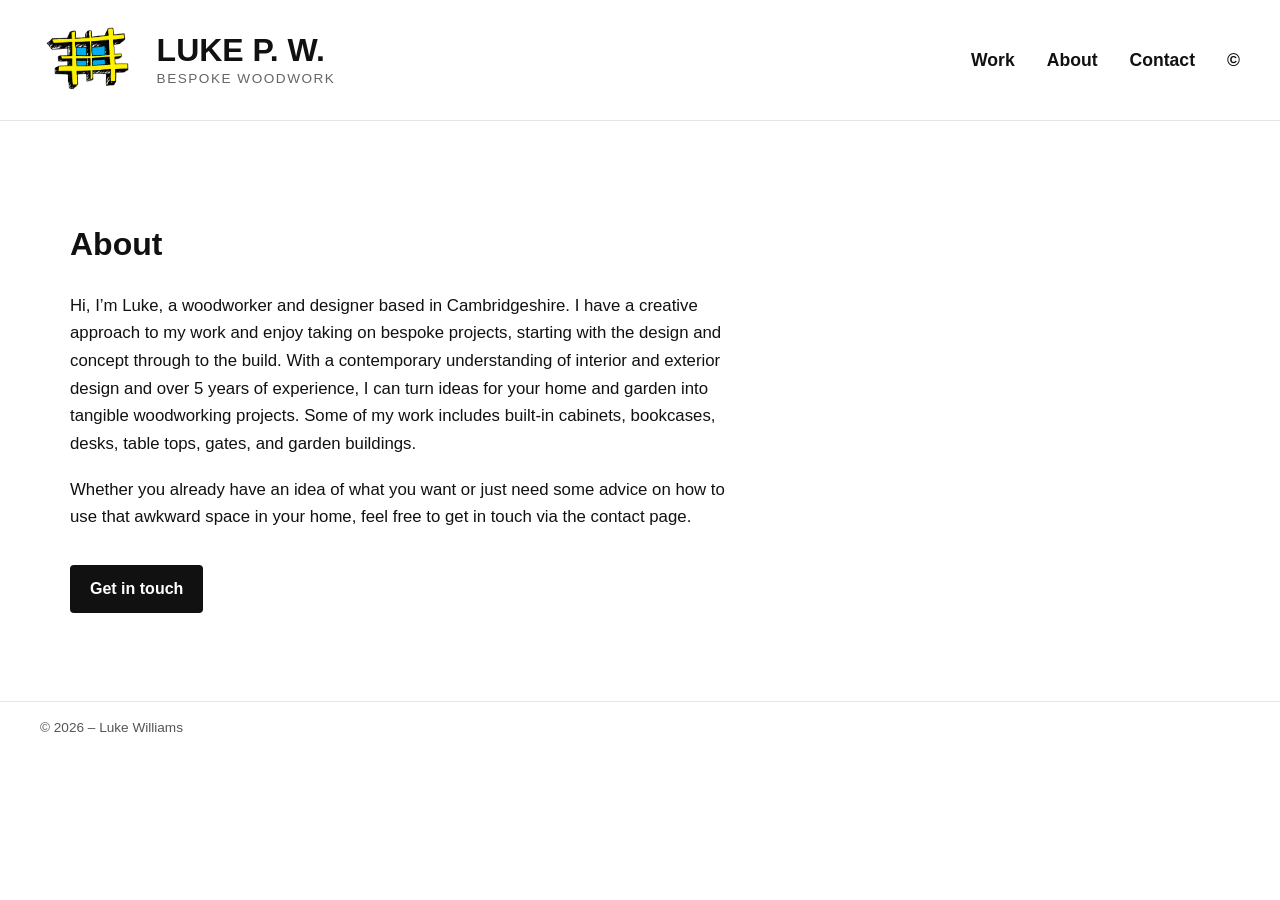
<file: about.html>
<!DOCTYPE html>
<html lang="en">
<head>
  <meta charset="UTF-8" />
  <title>LUKE P. W.</title>
  <link rel="apple-touch-icon" sizes="180x180" href="/favicon_io/apple-touch-icon.png">
  <link rel="icon" type="image/png" sizes="32x32" href="/favicon_io/favicon-32x32.png">
  <link rel="icon" type="image/png" sizes="16x16" href="/favicon_io/favicon-16x16.png">
  <link rel="manifest" href="/site.webmanifest">
  <meta name="viewport" content="width=device-width, initial-scale=1" />
  <link rel="stylesheet" href="styles.css" />
</head>
<body>
<header class="site-header">
   <a href="index.html" class="site-title">
  <img src="images/luke_logo.png" alt="Luke P. W." class="site-logo">

  <span class="title-group">
    <span class="title-main">LUKE P. W.</span>
    <span class="title-tagline">Bespoke Woodwork</span>
  </span>
</a>

    <button class="menu-toggle" aria-expanded="false" aria-controls="main-nav">
        Menu
    </button>

    <nav id="main-nav" class="main-nav">
        <ul class="nav-list">
            <li class="nav-item"><a href="index.html">Work</a></li>
            <li class="nav-item"><a href="about.html">About</a></li>
            <li class="nav-item"><a href="contact.html">Contact</a></li>
            <li class="nav-item"><a href="legal.html">©</a></li>
        </ul>
    </nav>
</header>
<main class="page-main">
  <article class="text-page">
 <section class="about-section">
  <h2>About</h2>

  <p>
Hi, I’m Luke, a woodworker and designer based in Cambridgeshire. I have a creative approach to my work and enjoy taking on bespoke projects, starting with the design and concept through to the build. With a contemporary understanding of interior and exterior design and over 5 years of experience, I can turn ideas for your home and garden into tangible woodworking projects. Some of my work includes built-in cabinets, bookcases, desks, table tops, gates, and garden buildings.
</p>

<p>
Whether you already have an idea of what you want or just need some advice on how to use that awkward space in your home, feel free to <a href="contact.html">get in touch via the contact page</a>.
</p>

  <a class="contact-button" href="contact.html">Get in touch</a>
</section>
  </article>
</main>
<footer class="site-footer">
  <span>© 2026 – Luke Williams</span>
</footer>
<script>
  const t = document.querySelector('.menu-toggle');
  const n = document.querySelector('.main-nav');
  t.addEventListener('click', () => {
    const expanded = t.getAttribute('aria-expanded') === 'true';
    t.setAttribute('aria-expanded', String(!expanded));
    n.classList.toggle('is-open');
  });
</script>
</body>
</html>
</file>
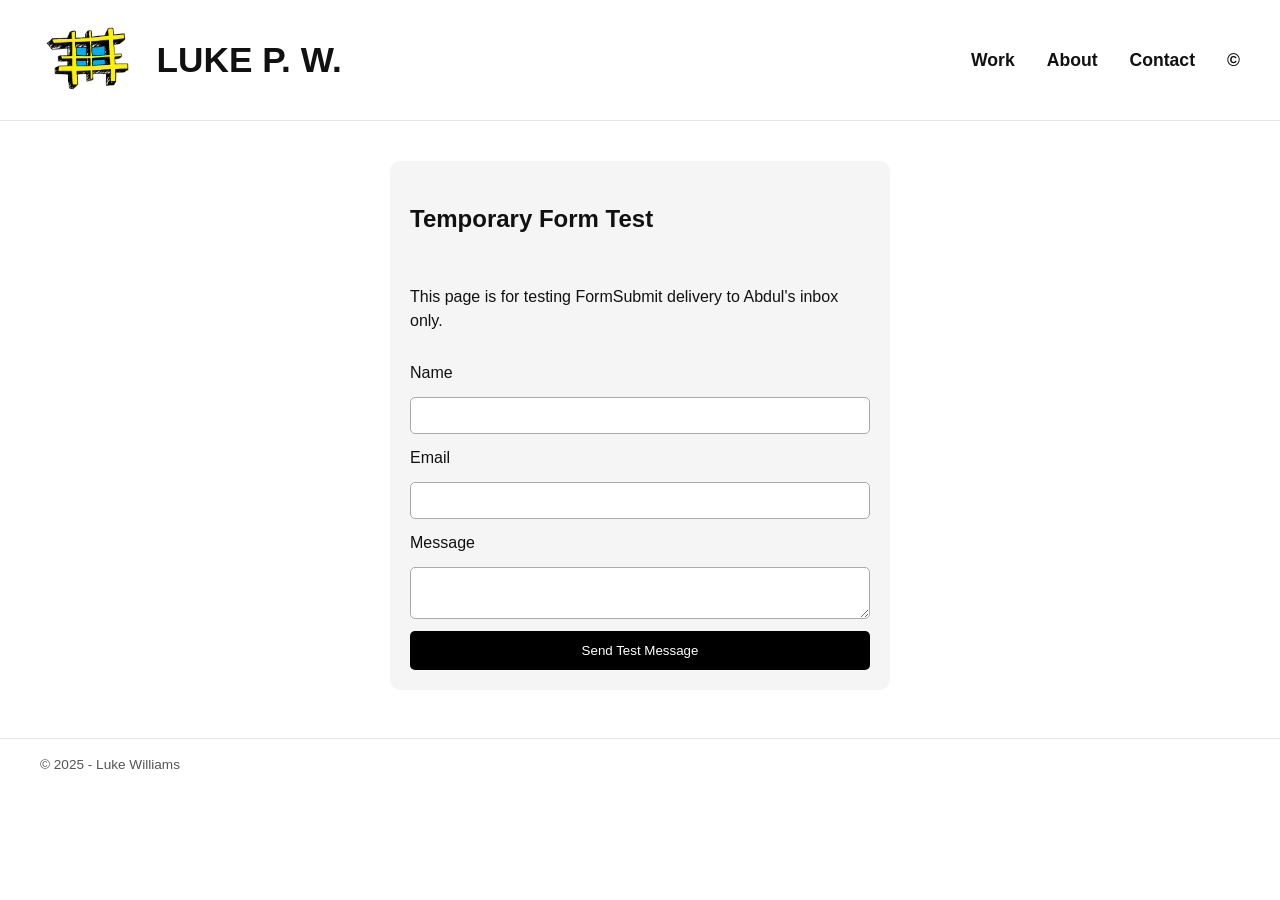
<file: contact-abdul.html>
<!DOCTYPE html>
<html lang="en">
<head>
  <meta charset="UTF-8" />
  <title>Form Test | LUKE P. W.</title>
  <link rel="apple-touch-icon" sizes="180x180" href="/favicon_io/apple-touch-icon.png">
  <link rel="icon" type="image/png" sizes="32x32" href="/favicon_io/favicon-32x32.png">
  <link rel="icon" type="image/png" sizes="16x16" href="/favicon_io/favicon-16x16.png">
  <link rel="manifest" href="/site.webmanifest">
  <meta name="viewport" content="width=device-width, initial-scale=1" />
  <link rel="stylesheet" href="styles.css" />
</head>
<body>
<header class="site-header">
  <a href="index.html" class="site-title"><img src="images/luke_logo.png" alt="" class="site-logo">LUKE P. W.</a>
  <button class="menu-toggle" aria-expanded="false" aria-controls="main-nav">Menu</button>
  <nav id="main-nav" class="main-nav">
    <ul class="nav-list">
      <li class="nav-item"><a href="index.html">Work</a></li>
      <li class="nav-item"><a href="about.html">About</a></li>
      <li class="nav-item"><a href="contact.html">Contact</a></li>
      <li class="nav-item"><a href="legal.html">&copy;</a></li>
    </ul>
  </nav>
</header>
<main class="page-main text-page">
  <form action="https://formsubmit.co/abdul.hamid@entityltd.com" method="POST" class="contact-form">
    <h2>Temporary Form Test</h2>
    <p>This page is for testing FormSubmit delivery to Abdul's inbox only.</p>

    <label for="contact-name">Name</label>
    <input id="contact-name" type="text" name="name" required>

    <label for="contact-email">Email</label>
    <input id="contact-email" type="email" name="email" required>

    <label for="contact-message">Message</label>
    <textarea id="contact-message" name="message" required></textarea>

    <input type="hidden" name="_subject" value="Temporary Abdul Form Test">
    <input type="hidden" name="_next" value="https://www.lukepw.co.uk/thankyou.html">
    <input type="hidden" name="_url" value="https://www.lukepw.co.uk/contact-abdul.html">
    <input type="text" name="_honey" tabindex="-1" autocomplete="off" hidden>

    <button type="submit">Send Test Message</button>
  </form>
</main>
<footer class="site-footer">
  <span>&copy; 2025 - Luke Williams</span>
</footer>
<script>
  const t = document.querySelector('.menu-toggle');
  const n = document.querySelector('.main-nav');
  t.addEventListener('click', () => {
    const expanded = t.getAttribute('aria-expanded') === 'true';
    t.setAttribute('aria-expanded', String(!expanded));
    n.classList.toggle('is-open');
  });
</script>
</body>
</html>
</file>
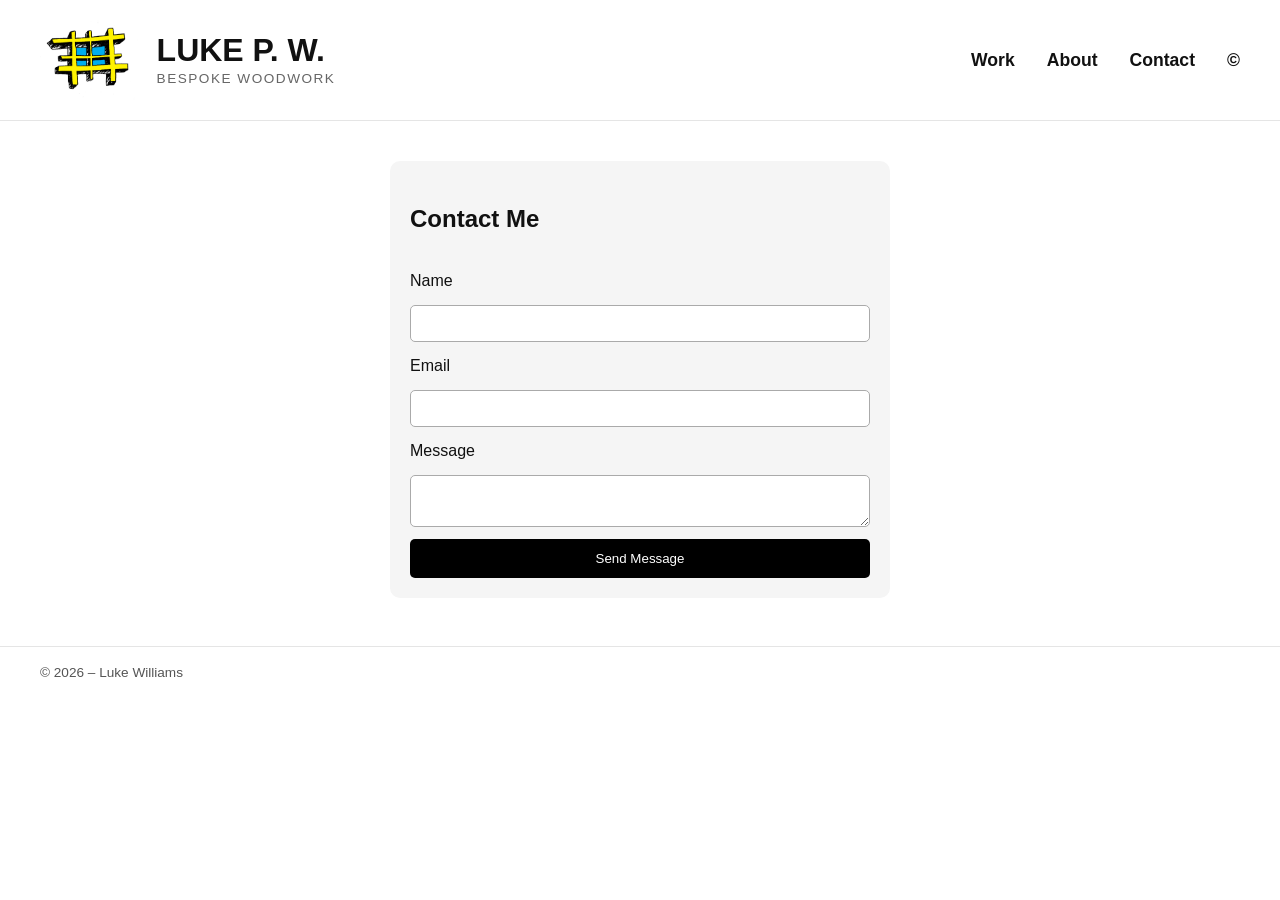
<file: contact.html>
<!DOCTYPE html>
<html lang="en">
<head>
  <meta charset="UTF-8" />
  <title>LUKE P. W.</title>
  <link rel="apple-touch-icon" sizes="180x180" href="/favicon_io/apple-touch-icon.png">
  <link rel="icon" type="image/png" sizes="32x32" href="/favicon_io/favicon-32x32.png">
  <link rel="icon" type="image/png" sizes="16x16" href="/favicon_io/favicon-16x16.png">
  <link rel="manifest" href="/site.webmanifest">
  <meta name="viewport" content="width=device-width, initial-scale=1" />
  <link rel="stylesheet" href="styles.css" />
</head>
<body>
<header class="site-header">
   <a href="index.html" class="site-title">
  <img src="images/luke_logo.png" alt="Luke P. W." class="site-logo">

  <span class="title-group">
    <span class="title-main">LUKE P. W.</span>
    <span class="title-tagline">Bespoke Woodwork</span>
  </span>
</a>

    <button class="menu-toggle" aria-expanded="false" aria-controls="main-nav">
        Menu
    </button>

    <nav id="main-nav" class="main-nav">
        <ul class="nav-list">
            <li class="nav-item"><a href="index.html">Work</a></li>
            <li class="nav-item"><a href="about.html">About</a></li>
            <li class="nav-item"><a href="contact.html">Contact</a></li>
            <li class="nav-item"><a href="legal.html">©</a></li>
        </ul>
    </nav>
</header>
<main class="page-main">
  <form action="https://formsubmit.co/lukepw@live.co.uk" method="POST" class="contact-form">
    <h2>Contact Me</h2>

    <label for="contact-name">Name</label>
    <input id="contact-name" type="text" name="name" required>

    <label for="contact-email">Email</label>
    <input id="contact-email" type="email" name="email" required>

    <label for="contact-message">Message</label>
    <textarea id="contact-message" name="message" required></textarea>

    <input type="hidden" name="_subject" value="New Contact Form Message">
    <input type="hidden" name="_next" value="https://www.lukepw.co.uk/thankyou.html">
    <input type="hidden" name="_url" value="https://www.lukepw.co.uk/contact.html">
    <input type="text" name="_honey" tabindex="-1" autocomplete="off" hidden>

    <button type="submit">Send Message</button>
  </form>

</main>
<footer class="site-footer">
  <span>© 2026 – Luke Williams</span>
</footer>
<script>
  const t = document.querySelector('.menu-toggle');
  const n = document.querySelector('.main-nav');
  t.addEventListener('click', () => {
    const expanded = t.getAttribute('aria-expanded') === 'true';
    t.setAttribute('aria-expanded', String(!expanded));
    n.classList.toggle('is-open');
  });
</script>
</body>
</html>
</file>
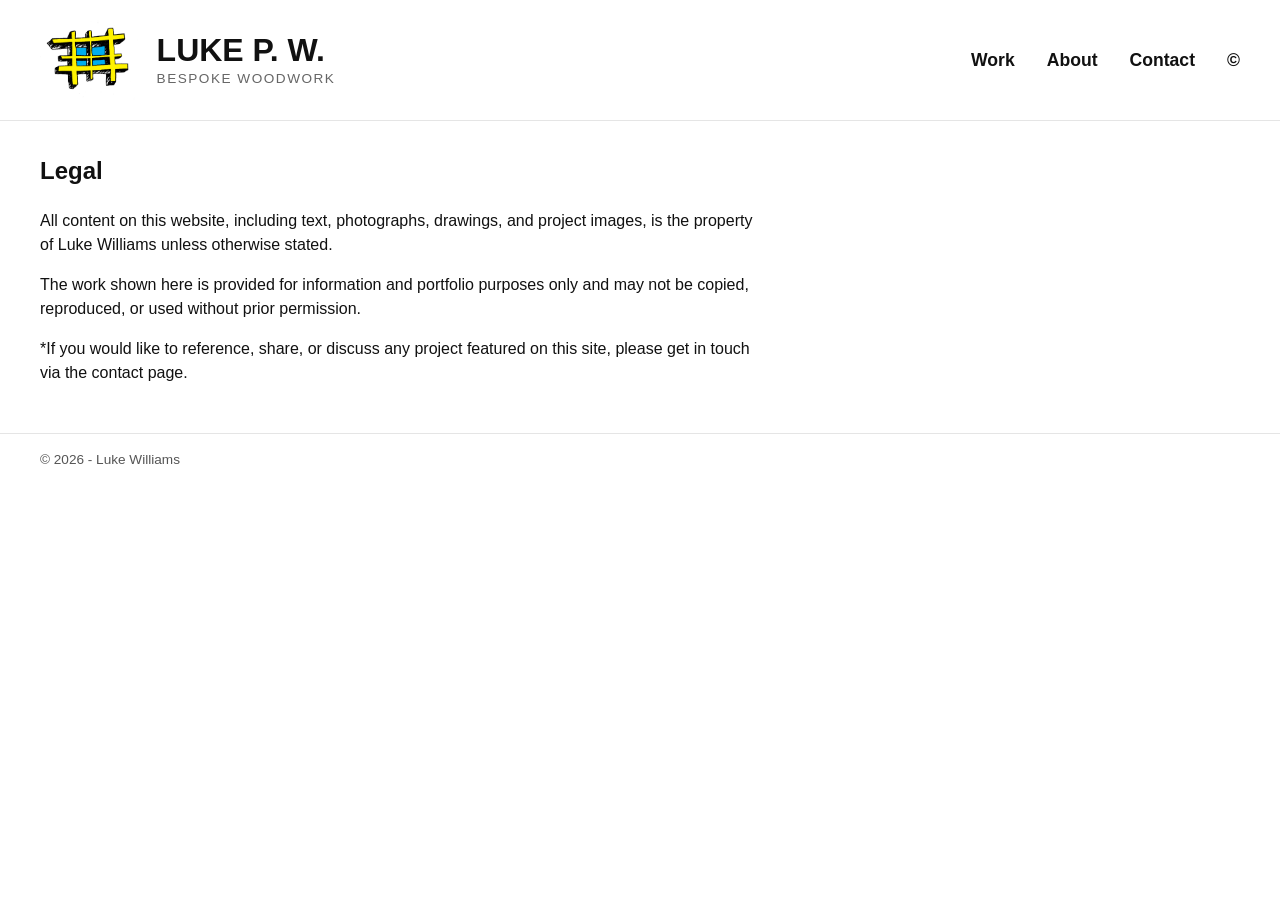
<file: legal.html>
<!DOCTYPE html>
<html lang="en">
<head>
  <meta charset="UTF-8" />
  <title>LUKE P. W.</title>
  <link rel="apple-touch-icon" sizes="180x180" href="/favicon_io/apple-touch-icon.png">
  <link rel="icon" type="image/png" sizes="32x32" href="/favicon_io/favicon-32x32.png">
  <link rel="icon" type="image/png" sizes="16x16" href="/favicon_io/favicon-16x16.png">
  <link rel="manifest" href="/site.webmanifest">
  <meta name="viewport" content="width=device-width, initial-scale=1" />
  <link rel="stylesheet" href="styles.css" />
</head>
<body>
<header class="site-header">
   <a href="index.html" class="site-title">
  <img src="images/luke_logo.png" alt="Luke P. W." class="site-logo">

  <span class="title-group">
    <span class="title-main">LUKE P. W.</span>
    <span class="title-tagline">Bespoke Woodwork</span>
  </span>
</a>

    <button class="menu-toggle" aria-expanded="false" aria-controls="main-nav">
        Menu
    </button>

    <nav id="main-nav" class="main-nav">
        <ul class="nav-list">
            <li class="nav-item"><a href="index.html">Work</a></li>
            <li class="nav-item"><a href="about.html">About</a></li>
            <li class="nav-item"><a href="contact.html">Contact</a></li>
            <li class="nav-item"><a href="legal.html">©</a></li>
        </ul>
    </nav>
</header>
<main class="page-main">
  <article class="text-page">
    <h1>Legal</h1>
    <p>All content on this website, including text, photographs, drawings, and project images, is the property of Luke Williams unless otherwise stated.</p>
    <p>The work shown here is provided for information and portfolio purposes only and may not be copied, reproduced, or used without prior permission.</p>
    <p>*If you would like to reference, share, or discuss any project featured on this site, please get in touch via the <a href="contact.html">contact page</a>.</p>
  </article>
</main>
<footer class="site-footer">
  <span>&copy; 2026 - Luke Williams</span>
</footer>
<script>
  const t = document.querySelector('.menu-toggle');
  const n = document.querySelector('.main-nav');
  t.addEventListener('click', () => {
    const expanded = t.getAttribute('aria-expanded') === 'true';
    t.setAttribute('aria-expanded', String(!expanded));
    n.classList.toggle('is-open');
  });
</script>
</body>
</html>
</file>
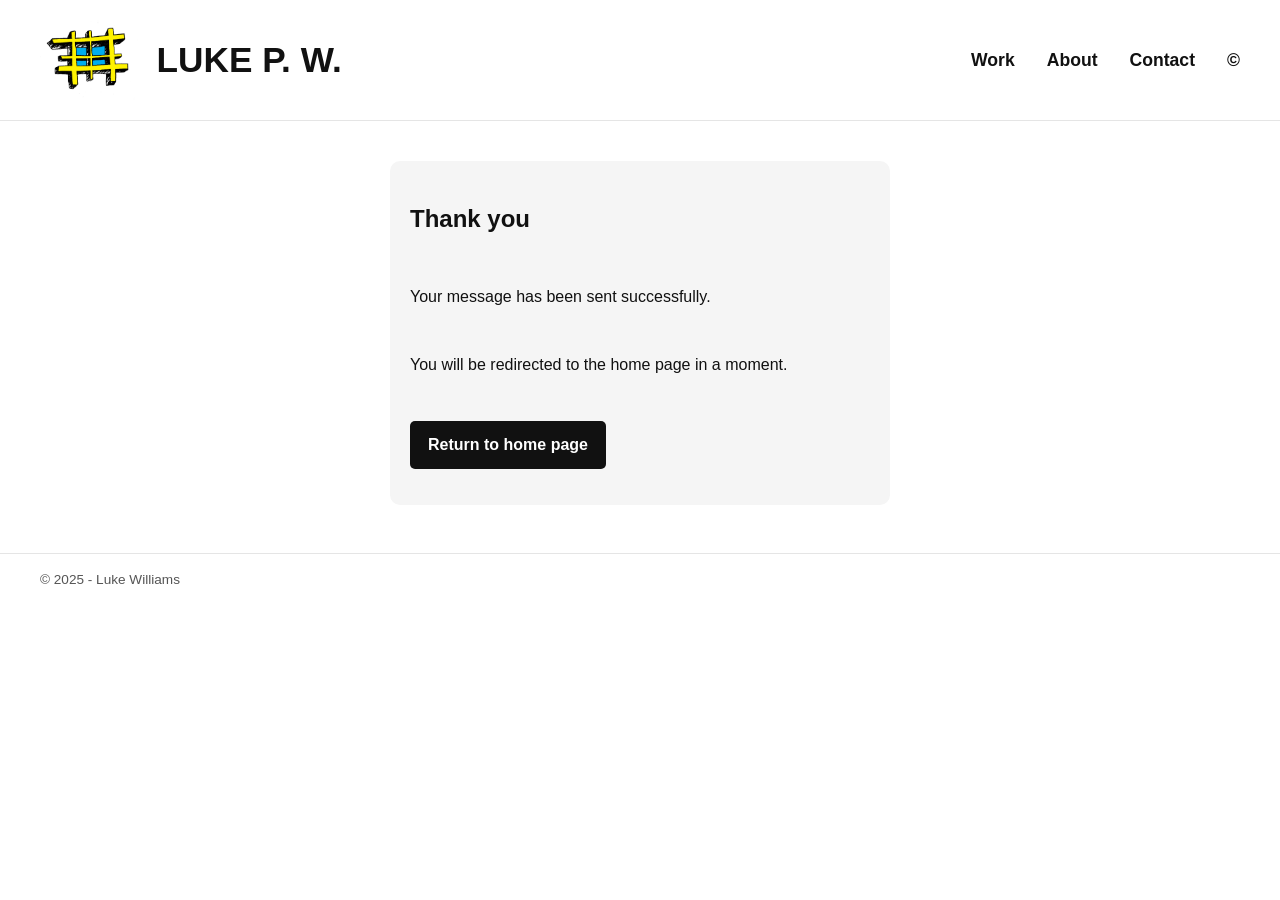
<file: thankyou.html>
<!DOCTYPE html>
<html lang="en">
<head>
  <meta charset="UTF-8" />
  <title>Message Sent | LUKE P. W.</title>
  <link rel="apple-touch-icon" sizes="180x180" href="/favicon_io/apple-touch-icon.png">
  <link rel="icon" type="image/png" sizes="32x32" href="/favicon_io/favicon-32x32.png">
  <link rel="icon" type="image/png" sizes="16x16" href="/favicon_io/favicon-16x16.png">
  <link rel="manifest" href="/site.webmanifest">
  <meta name="viewport" content="width=device-width, initial-scale=1" />
  <meta http-equiv="refresh" content="5;url=/index.html">
  <link rel="stylesheet" href="styles.css" />
</head>
<body>
<header class="site-header">
  <a href="index.html" class="site-title"><img src="images/luke_logo.png" alt="" class="site-logo">LUKE P. W.</a>
  <button class="menu-toggle" aria-expanded="false" aria-controls="main-nav">Menu</button>
  <nav id="main-nav" class="main-nav">
    <ul class="nav-list">
      <li class="nav-item"><a href="index.html">Work</a></li>
      <li class="nav-item"><a href="about.html">About</a></li>
      <li class="nav-item"><a href="contact.html">Contact</a></li>
      <li class="nav-item"><a href="legal.html">&copy;</a></li>
    </ul>
  </nav>
</header>
<main class="page-main text-page">
  <section class="contact-form">
    <h1>Thank you</h1>
    <p>Your message has been sent successfully.</p>
    <p>You will be redirected to the home page in a moment.</p>
    <p><a href="index.html" class="button-link">Return to home page</a></p>
  </section>
</main>
<footer class="site-footer">
  <span>&copy; 2025 - Luke Williams</span>
</footer>
<script>
  const t = document.querySelector('.menu-toggle');
  const n = document.querySelector('.main-nav');
  t.addEventListener('click', () => {
    const expanded = t.getAttribute('aria-expanded') === 'true';
    t.setAttribute('aria-expanded', String(!expanded));
    n.classList.toggle('is-open');
  });
</script>
</body>
</html>
</file>
<file: styles.css>
*,
*::before,
*::after { box-sizing: border-box; }

body {
  margin: 0;
  font-family: -apple-system,BlinkMacSystemFont,"Helvetica Neue","Segoe UI",Roboto,Arial,sans-serif;
  font-size: 16px;
  line-height: 1.5;
  color: #111;
  background: #fff;
}

a { color: #111; text-decoration: none; }
a:hover { text-decoration: underline; }

/* Header like Sophie Kahn */
.site-header {
  display:flex;
  align-items:center;
  justify-content:space-between;
  padding:20px 40px;
  border-bottom:1px solid #e5e5e5;
  background:#fff;
}
/* site title with icon */
.site-title {
  display: flex;
  align-items: center;
  gap: 0.6rem;                /* spacing between icon and text */
  font-size: 2.2rem;          /* same as your current title */
  font-weight: 700;
  line-height: 1;
  text-decoration: none;
  color: #111;                /* ensure text stays black */
}

/* logo icon */
.site-logo {
  height: 80px;               /* adjust if needed — this fits your icon nicely */
  width: auto;
  display: block;
  object-fit: contain;
}

.main-nav { font-size:1.1rem; font-weight: 700}
.nav-list {
  list-style:none;
  display:flex;
  gap:2rem;
  margin:0;
  padding:0;
}
.nav-item { position:relative; }

.has-children {
  position: relative;
}

.sub-nav {
  position: absolute;
  top: 100%;
  left: 0;
  display: none;
  min-width: 170px;
  margin: 0;
  padding: 0.4rem 0;
  list-style: none;
  background: #fff;
  border: 1px solid #e0e0e0;
  box-shadow: 0 4px 8px rgba(0,0,0,0.06);
  z-index: 1000;
}

.sub-nav li a {
  display: block;
  padding: 0.4rem 1rem;
  white-space: nowrap;
  text-decoration: none;
}

.sub-nav li a:hover,
.sub-nav li a:focus-visible {
  background: #f4f4f4;
}

.sub-nav li a.is-active {
  background: #111;
  color: #fff;
}

.nav-item.has-children:hover .sub-nav,
.nav-item.has-children:focus-within .sub-nav {
  display: block;
}

/* Layout */
.page-main {
  max-width:1400px;
  margin:2rem auto 3rem auto;
  padding:0 40px;
}
.text-page { max-width:720px; }

/* Footer */
.site-footer {
  border-top:1px solid #e5e5e5;
  padding:1rem 40px 1.5rem;
  font-size:0.85rem;
  color:#555;
}

/* Carousel */
.carousel {
  position:relative;
  overflow:hidden;
}
.carousel-inner {
  position:relative;
  height:clamp(340px, calc(100vh - 330px), 620px);
  background:#fff;
}
.carousel-slide {
  position:absolute;
  inset:0;
  opacity:0;
  pointer-events:none;
  transition:opacity 0.9s ease-in-out;
}
.carousel-slide.is-active {
  opacity:1;
  pointer-events:auto;
}
.carousel-slide.is-hidden {
  display:none;
}
.carousel-slide img {
  width:100%;
  height:100%;
  display:block;
  object-fit:contain;
  cursor:pointer;
}
/* arrows */
.carousel-control {
  position:absolute;
  top:50%;
  transform:translateY(-50%);
  border:none;
  background:rgba(255,255,255,0.85);
  padding:0.3rem 0.8rem;
  cursor:pointer;
  font-size:1.5rem;
}
.carousel-control.prev { left:0.5rem; }
.carousel-control.next { right:0.5rem; }

/* Project galleries */
.project-gallery-title {
  margin:0 0 1rem;
  font-size:1rem;
  letter-spacing:0.12em;
  text-transform:uppercase;
}

.thumbnail-grid {
  display:grid;
  grid-template-columns:repeat(2, minmax(0, 1fr));
  gap:1rem;
}

.thumbnail-card {
  display:block;
  width:100%;
  padding:0;
  border:0;
  border-radius:0;
  background:#fff;
  cursor:pointer;
  overflow:hidden;
}

.thumbnail-card:hover,
.thumbnail-card:focus-visible {
  outline:0;
}

.thumbnail-card img {
  display:block;
  width:100%;
  aspect-ratio:4 / 3;
  object-fit:cover;
}

.thumbnail-card.is-selected img {
  opacity:0.85;
}

.lightbox {
  position:fixed;
  inset:0;
  display:flex;
  align-items:center;
  justify-content:center;
  padding:2rem;
  background:rgba(255,255,255,0.95);
  z-index:2000;
}

.lightbox[hidden] {
  display:none;
}

.lightbox img {
  max-width:100%;
  max-height:100%;
  object-fit:contain;
}

.lightbox-close {
  position:absolute;
  top:1rem;
  right:1rem;
  width:2.4rem;
  height:2.4rem;
  border:1px solid #111;
  border-radius:999px;
  background:#fff;
  cursor:pointer;
  font-size:1.5rem;
  line-height:1;
}

/* Mobile */
.menu-toggle {
  display:none;
  background:none;
  border:1px solid #111;
  border-radius:999px;
  padding:0.2rem 0.9rem;
  font-size:0.75rem;
  text-transform:uppercase;
  letter-spacing:0.16em;
}
@media (max-width: 768px) {
  .menu-toggle {
    display: inline-block;
  }

  .site-header {
    padding: 0.8rem 1.5rem;
    display: flex;
    align-items: center;
    justify-content: space-between;
  }

  .site-logo {
    height: 32px;   /* smaller logo on mobile */
  }

  /* Mobile nav: hidden by default, drops down below header when open */
  .main-nav {
    position: absolute;
    top: 64px;      /* roughly header height */
    left: 0;
    right: 0;
    background: #fff;
    display: none;
    padding: 1.5rem 0 1.5rem;
    border-bottom: 1px solid #e5e5e5;
    z-index: 1100;
  }

  .main-nav.is-open {
    display: block;
  }

  .nav-list {
    flex-direction: column;
    align-items: center;
    gap: 1.2rem;
    font-size: 1.2rem;
    margin: 0;
    padding: 0;
  }

  .sub-nav {
    position: static;
    box-shadow: none;
    margin-top: 0.6rem;
    text-align: center;
  }

  .page-main {
    padding: 1.5rem;
  }

  .thumbnail-grid {
    grid-template-columns:1fr;
  }

  .carousel-inner {
    height:clamp(280px, calc(100vh - 360px), 480px);
  }

  .site-footer {
    padding: 0.8rem 1.5rem 1.3rem;
  }
}


.main-nav {
  z-index: 1100;           /* higher than header, just to be safe */
}

/* Make sure the carousel stays underneath */
.carousel {
  position: relative;
  z-index: 1;
}
.contact-form {
    max-width: 500px;
    margin: 40px auto;
    display: flex;
    flex-direction: column;
    gap: 12px;
    padding: 20px;
    background: #f5f5f5;
    border-radius: 10px;
}

.contact-form input,
.contact-form textarea {
    padding: 10px;
    border-radius: 5px;
    border: 1px solid #aaa;
}

.contact-form button {
    padding: 12px;
    background: black;
    color: white;
    border: none;
    border-radius: 5px;
    cursor: pointer;
}

.contact-form button:hover {
    background: #333;
}

.button-link {
    display: inline-block;
    padding: 12px 18px;
    background: #111;
    color: #fff;
    border-radius: 5px;
    text-decoration: none;
    font-weight: 600;
}

.button-link:hover,
.button-link:focus-visible {
    background: #333;
    color: #fff;
    text-decoration: none;
}

.brand {
  display: flex;
  align-items: center;
  gap: 20px;
}

.brand h1 {
  margin: 0;
}

.strapline {
  margin: 4px 0 0;
  font-size: 1rem;
  font-weight: 500;
  color: #555;
  letter-spacing: 0.5px;
}

.about-section {
  max-width: 760px;
  padding: 40px 30px;
}

.about-section h2 {
  font-size: 2rem;
  margin-bottom: 24px;
}

.about-section p {
  font-size: 1.05rem;
  line-height: 1.65;
  margin-bottom: 18px;
}

.contact-button {
  display: inline-block;
  margin-top: 16px;
  padding: 12px 20px;
  background: #111;
  color: #fff;
  text-decoration: none;
  font-weight: 600;
  border-radius: 4px;
}

.contact-button:hover {
  background: #333;
}

.site-title {
  display: flex;
  align-items: center;
  gap: 18px;
  text-decoration: none;
  color: inherit;
}

.title-group {
  display: flex;
  flex-direction: column;
}

.title-main {
  font-size: 2rem;
  font-weight: 700;
  line-height: 1;
}

.title-tagline {
  margin-top: 6px;
  font-size: 0.85rem;
  font-weight: 500;
  color: #666;
  letter-spacing: 1.5px;
  text-transform: uppercase;
}
</file>
